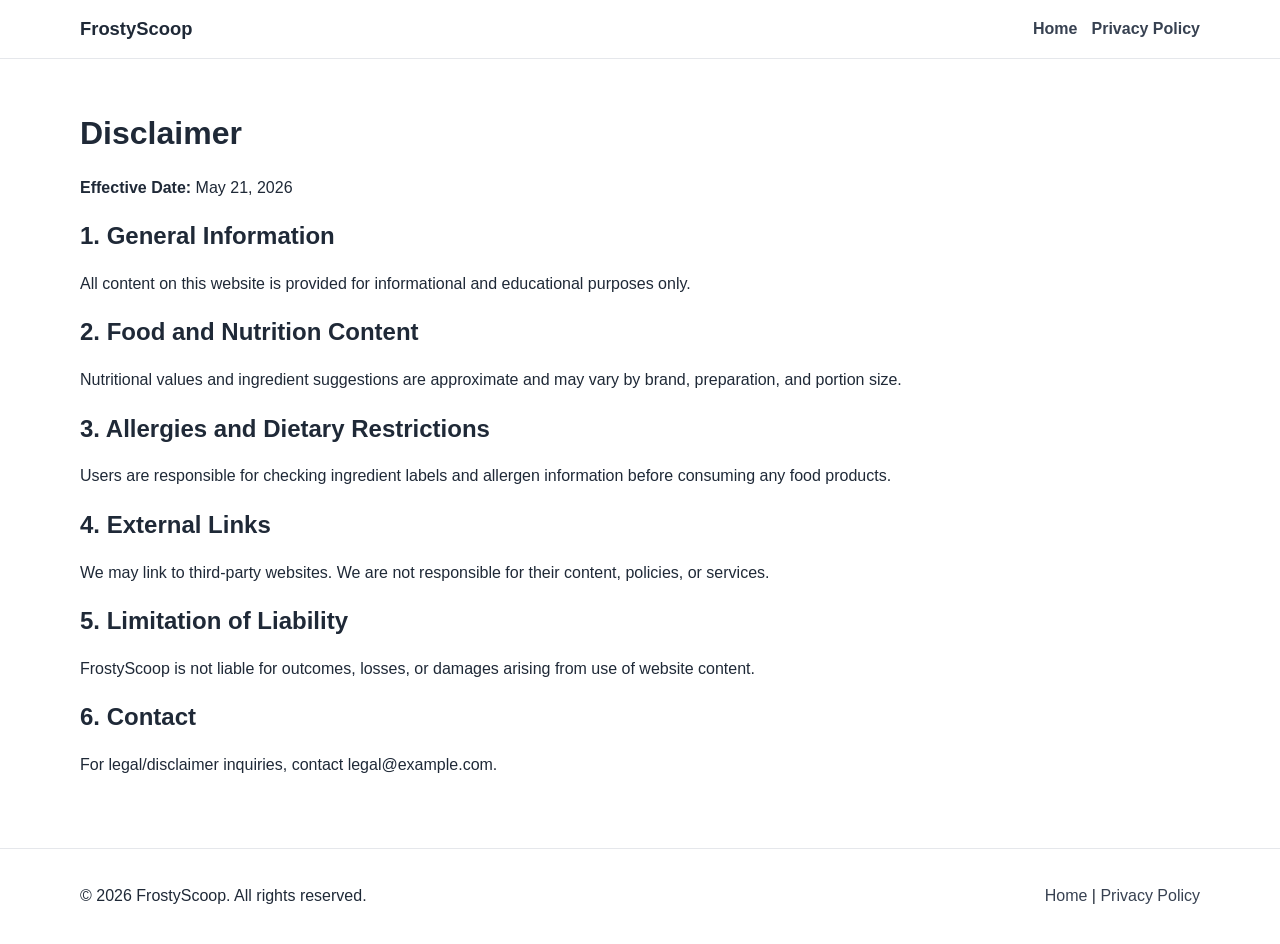
<file: public/disclaimer.html>
<!DOCTYPE html>
<html lang="en">
<head>
  <meta charset="UTF-8" />
  <meta name="viewport" content="width=device-width, initial-scale=1.0" />
  <title>Disclaimer | FrostyScoop</title>
  <meta name="description" content="Read the FrostyScoop disclaimer for content use, nutrition notes, and external link terms." />
  <meta name="robots" content="index, follow" />
  <link rel="canonical" href="https://www.example.com/disclaimer.html" />
  <link rel="stylesheet" href="style.css" />
</head>
<body>
  <header class="site-header">
    <div class="container nav-wrap">
      <a href="index.html" class="logo">FrostyScoop</a>
      <nav>
        <ul class="nav-links">
          <li><a href="index.html">Home</a></li>
          <li><a href="privacy-policy.html">Privacy Policy</a></li>
        </ul>
      </nav>
    </div>
  </header>

  <main class="section">
    <div class="container legal">
      <h1>Disclaimer</h1>
      <p><strong>Effective Date:</strong> May 21, 2026</p>

      <h2>1. General Information</h2>
      <p>All content on this website is provided for informational and educational purposes only.</p>

      <h2>2. Food and Nutrition Content</h2>
      <p>Nutritional values and ingredient suggestions are approximate and may vary by brand, preparation, and portion size.</p>

      <h2>3. Allergies and Dietary Restrictions</h2>
      <p>Users are responsible for checking ingredient labels and allergen information before consuming any food products.</p>

      <h2>4. External Links</h2>
      <p>We may link to third-party websites. We are not responsible for their content, policies, or services.</p>

      <h2>5. Limitation of Liability</h2>
      <p>FrostyScoop is not liable for outcomes, losses, or damages arising from use of website content.</p>

      <h2>6. Contact</h2>
      <p>For legal/disclaimer inquiries, contact legal@example.com.</p>
    </div>
  </main>

  <footer class="site-footer">
    <div class="container footer-wrap">
      <p>© <span id="year"></span> FrostyScoop. All rights reserved.</p>
      <div>
        <a href="index.html">Home</a> |
        <a href="privacy-policy.html">Privacy Policy</a>
      </div>
    </div>
  </footer>
  <script src="script.js"></script>
</body>
</html>
</file>
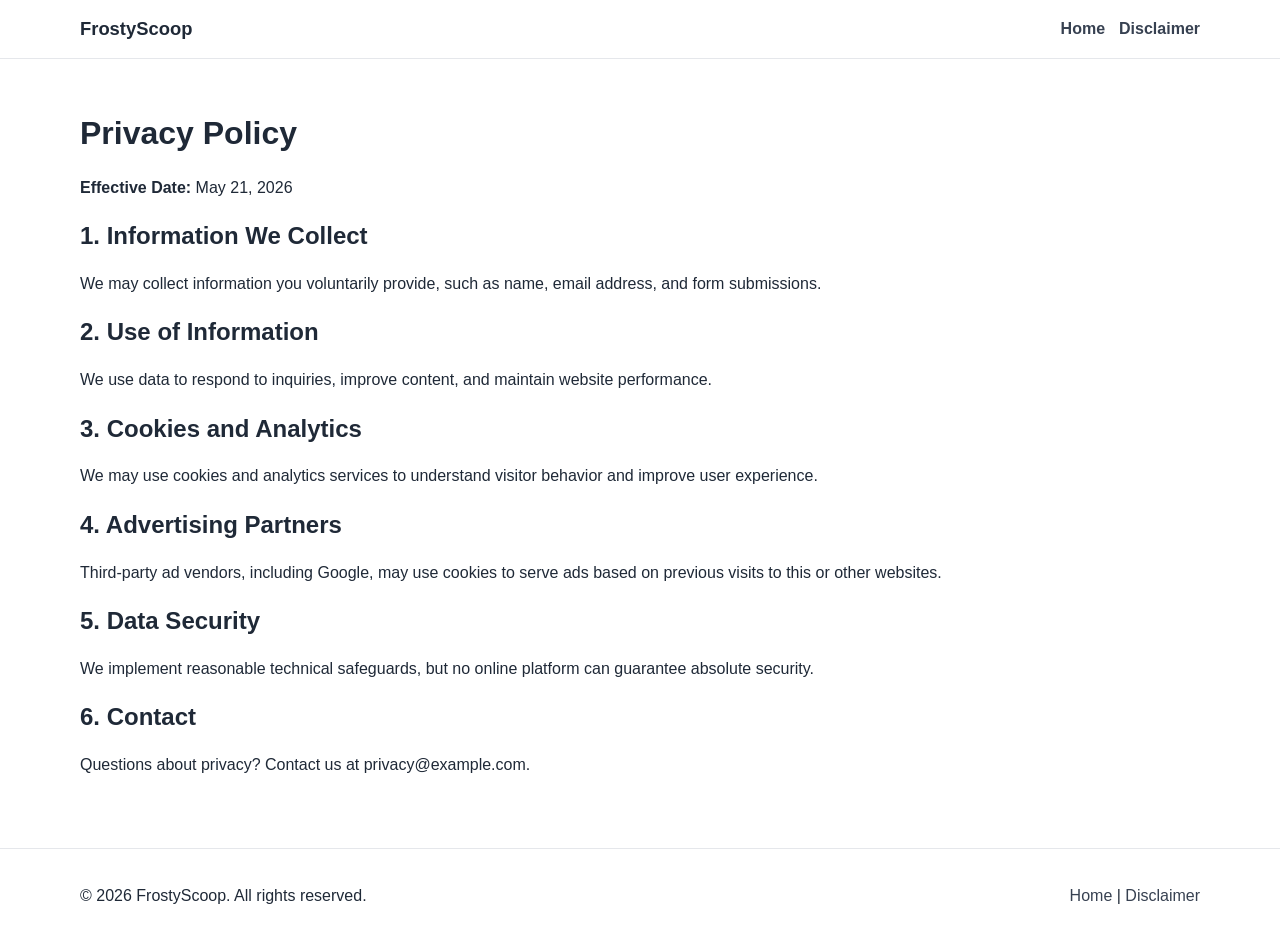
<file: public/privacy-policy.html>
<!DOCTYPE html>
<html lang="en">
<head>
  <meta charset="UTF-8" />
  <meta name="viewport" content="width=device-width, initial-scale=1.0" />
  <title>Privacy Policy | FrostyScoop</title>
  <meta name="description" content="Read the FrostyScoop privacy policy to understand how user information is collected, used, and protected." />
  <meta name="robots" content="index, follow" />
  <link rel="canonical" href="https://www.example.com/privacy-policy.html" />
  <link rel="stylesheet" href="style.css" />
</head>
<body>
  <header class="site-header">
    <div class="container nav-wrap">
      <a href="index.html" class="logo">FrostyScoop</a>
      <nav>
        <ul class="nav-links">
          <li><a href="index.html">Home</a></li>
          <li><a href="disclaimer.html">Disclaimer</a></li>
        </ul>
      </nav>
    </div>
  </header>

  <main class="section">
    <div class="container legal">
      <h1>Privacy Policy</h1>
      <p><strong>Effective Date:</strong> May 21, 2026</p>

      <h2>1. Information We Collect</h2>
      <p>We may collect information you voluntarily provide, such as name, email address, and form submissions.</p>

      <h2>2. Use of Information</h2>
      <p>We use data to respond to inquiries, improve content, and maintain website performance.</p>

      <h2>3. Cookies and Analytics</h2>
      <p>We may use cookies and analytics services to understand visitor behavior and improve user experience.</p>

      <h2>4. Advertising Partners</h2>
      <p>Third-party ad vendors, including Google, may use cookies to serve ads based on previous visits to this or other websites.</p>

      <h2>5. Data Security</h2>
      <p>We implement reasonable technical safeguards, but no online platform can guarantee absolute security.</p>

      <h2>6. Contact</h2>
      <p>Questions about privacy? Contact us at privacy@example.com.</p>
    </div>
  </main>

  <footer class="site-footer">
    <div class="container footer-wrap">
      <p>© <span id="year"></span> FrostyScoop. All rights reserved.</p>
      <div>
        <a href="index.html">Home</a> |
        <a href="disclaimer.html">Disclaimer</a>
      </div>
    </div>
  </footer>
  <script src="script.js"></script>
</body>
</html>
</file>
<file: public/style.css>
:root{
  --bg:#ffffff;
  --text:#1f2937;
  --muted:#f8fafc;
  --primary:#db2777;
  --primary-dark:#be185d;
  --border:#e5e7eb;
}
*{box-sizing:border-box}
body{
  margin:0;
  font-family:Arial,sans-serif;
  color:var(--text);
  background:var(--bg);
  line-height:1.65;
}
.container{width:min(1120px,92%);margin:0 auto}
.site-header{
  position:sticky;top:0;z-index:100;background:#fff;border-bottom:1px solid var(--border);
}
.nav-wrap{display:flex;justify-content:space-between;align-items:center;padding:14px 0}
.logo{text-decoration:none;color:var(--text);font-size:1.15rem;font-weight:700}
.nav-links{list-style:none;display:flex;gap:14px;margin:0;padding:0}
.nav-links a{text-decoration:none;color:#374151;font-weight:600}
.hero{padding:50px 0}
.hero-grid{display:grid;grid-template-columns:1.2fr 1fr;gap:24px;align-items:center}
.hero img{width:100%;border-radius:12px;border:1px solid var(--border)}
.section{padding:54px 0}
.muted{background:var(--muted)}
h1,h2,h3{line-height:1.25}
.cards{display:grid;grid-template-columns:repeat(auto-fit,minmax(240px,1fr));gap:18px}
.card{background:#fff;border:1px solid var(--border);border-radius:12px;overflow:hidden}
.card img{width:100%;height:180px;object-fit:cover}
.card-body{padding:14px}
.article article{max-width:880px}
.btn{
  display:inline-block;background:var(--primary);color:#fff;text-decoration:none;border:none;
  padding:10px 16px;border-radius:8px;font-weight:700;cursor:pointer;
}
.btn:hover{background:var(--primary-dark)}
.contact-form{max-width:620px;display:grid;gap:10px}
input,textarea{
  width:100%;padding:10px;border:1px solid #d1d5db;border-radius:8px;font:inherit;
}
.site-footer{border-top:1px solid var(--border);padding:18px 0;background:#fff}
.footer-wrap{display:flex;justify-content:space-between;align-items:center;gap:12px;flex-wrap:wrap}
.footer-wrap a{text-decoration:none;color:#374151}
.legal h1{margin-top:0}
@media (max-width:860px){.hero-grid{grid-template-columns:1fr}}
</file>
